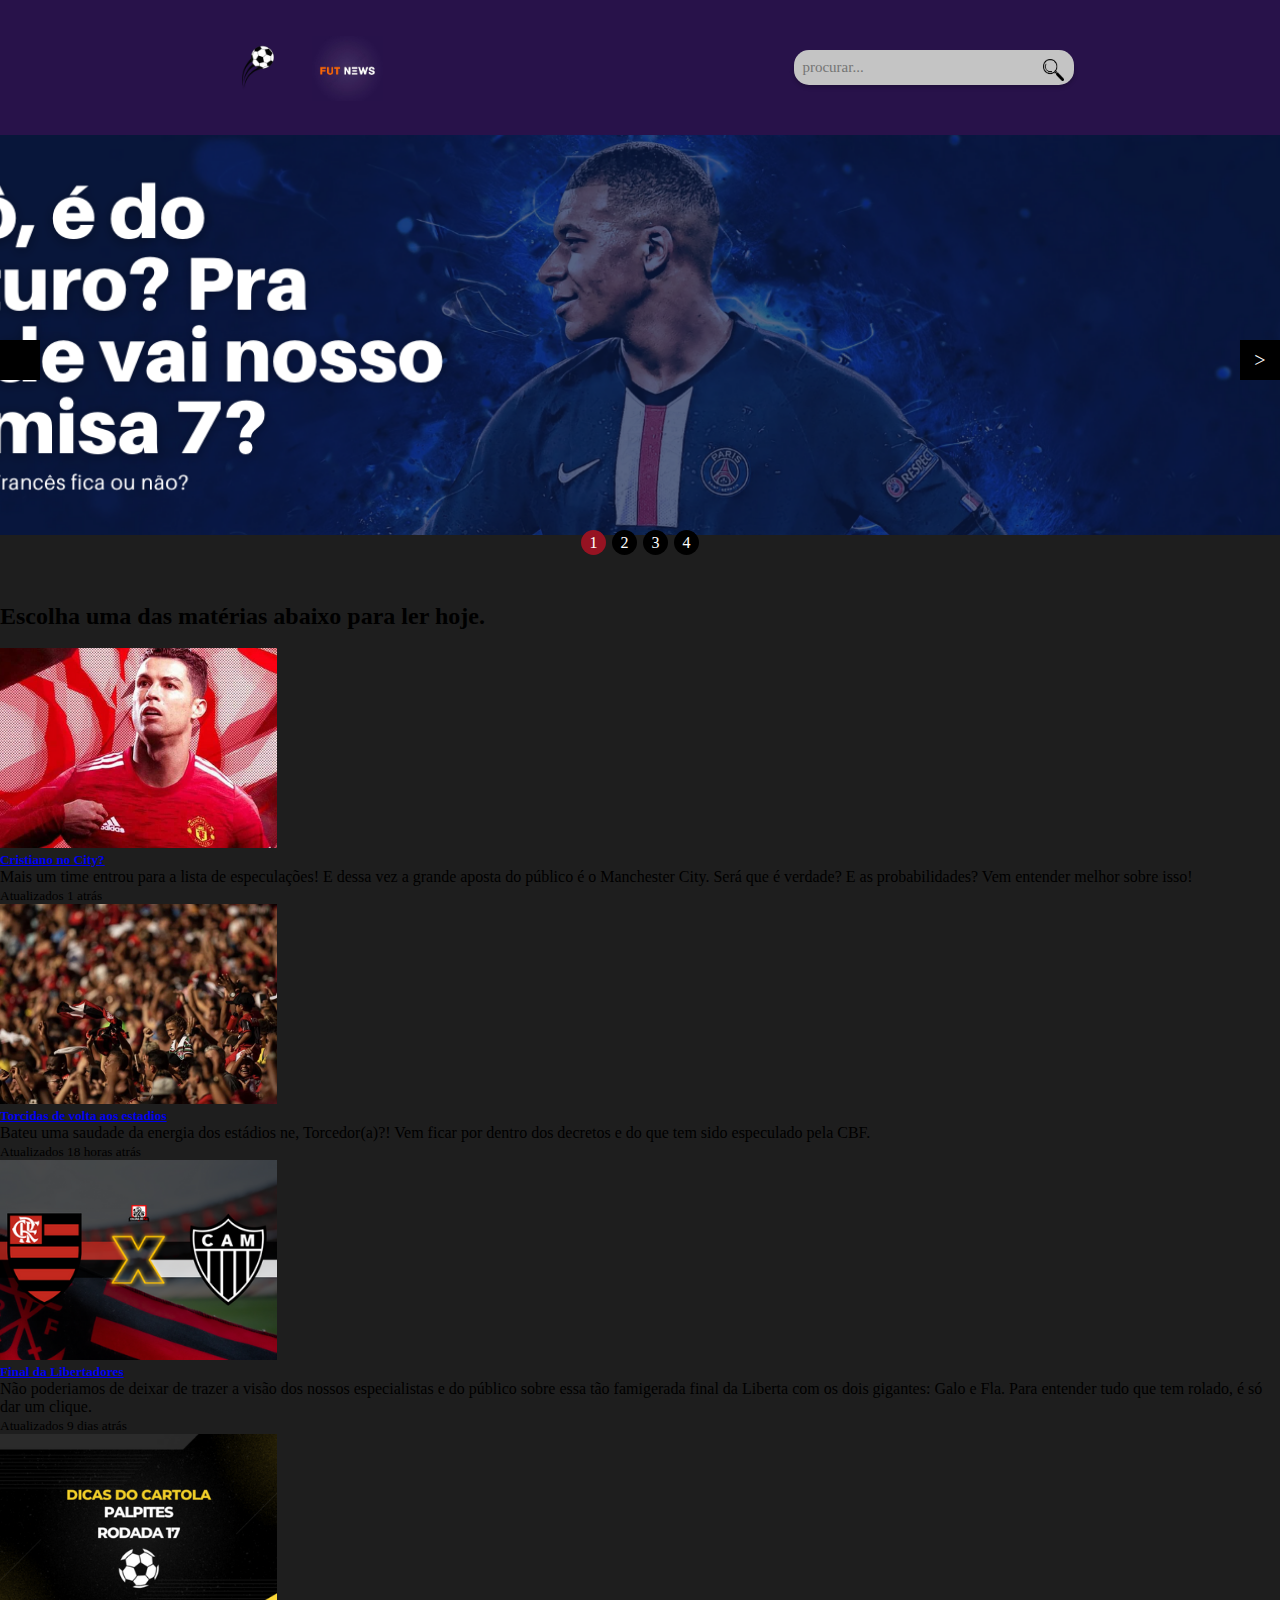
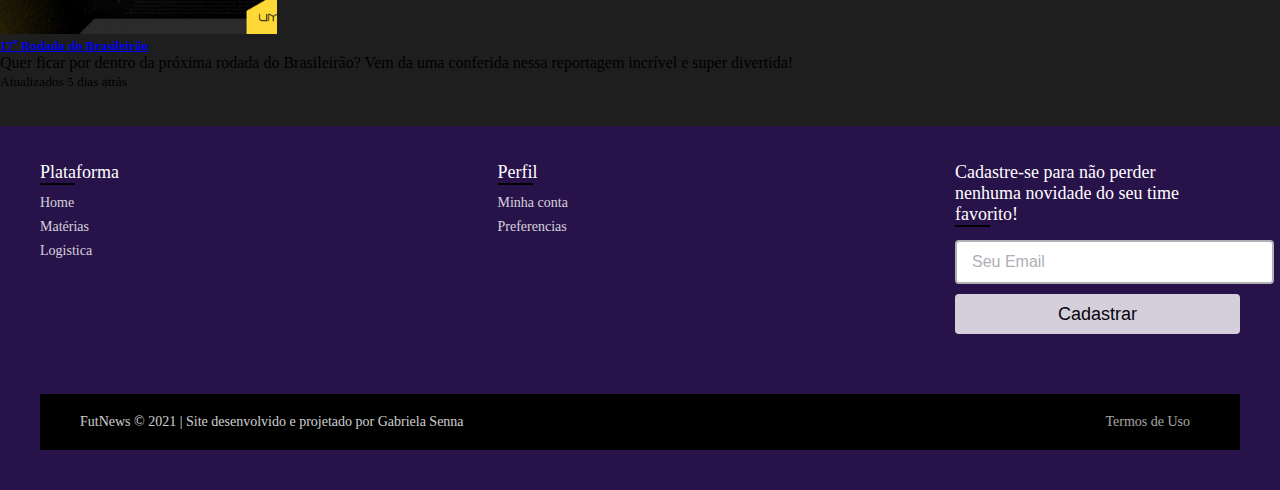
<file: Index.html>
<!DOCTYPE html>
<html lang="pt-br">
<head>
    <meta charset="UTF-8">
    <meta http-equiv="X-UA-Compatible" content="IE=edge">
    <meta name="viewport" content="width=device-width, initial-scale=1.0">
    <link rel="stylesheet" href="Index.css">
    <link rel="stylesheet" href="header.css">
    <link rel="stylesheet" href="footer.css">
    <link rel="stylesheet" href="https://stackpath.bootstrapcdn.com/bootstrap/4.1.3/css/bootstrap.min.css" integrity="sha384-MCw98/SFnGE8fJT3GXwEOngsV7Zt27NXFoaoApmYm81iuXoPkFOJwJ8ERdknLPMO" crossorigin="anonymous">
    <link href="https://cdn.jsdelivr.net/npm/bootstrap@5.1.0/dist/css/bootstrap.min.css" rel="stylesheet" integrity="sha384-KyZXEAg3QhqLMpG8r+8fhAXLRk2vvoC2f3B09zVXn8CA5QIVfZOJ3BCsw2P0p/We" crossorigin="anonymous">
    <title>FutNews</title>
    
</head>
<body>
      <div class ="header2">
        <div>
            <img id = "simbolo" src="./img/Untitled design.png" >
            <img id = "nome" src="./img/logo.jpg" >
        </div>

        <div class="divBusca">
            <input type="text" class="caixa-de-texto-busca" placeholder="procurar..." >
            <button id = "btn-buscar" onclick="myFunction()"><img src="./img/lupa.png"></button> 
        </div>
        </div>
    </div>
    <!--Carrosel de banners-->
    <section class="home">
        <div class="slider">
            <div class="slide active" style="background-image: url('./img/banner1.png')">
            </div>
            <div class="slide" style="background-image: url('./img/banner2.png')">
            </div>
            <div class="slide" style="background-image: url('./img/banners\ FutNews.png')">
            </div>
            <div class="slide" style="background-image: url('./img/banner4.png')">
            </div>
        </div>

    <div class="controls">
        <div class="prev"></div>
        <div class="next">></div>
    </div>

    <div class="indicator">
    </div>
    </section>

  <!--Previas matérias--> 
        <br>
        <h2>Escolha uma das matérias abaixo para ler hoje.</h2>
        <br>
    </div>
    <div class="card-deck">
      <div class="card">
        <img class="card-img-top" src="./img/card1.png" alt="Imagem de capa do card">
        <div class="card-body">
          <h5 class="card-title"><a href="./CardUm.html">Cristiano no City?</a></h5>
          <p class="card-text">Mais um time entrou para a lista de especulações! E dessa vez a grande aposta do público é o Manchester City. Será que é verdade? E as probabilidades? Vem entender melhor sobre isso!</p>
        </div>
        <div class="card-footer">
          <small class="text-muted">Atualizados 1 atrás</small>
        </div>
      </div>

      <div class="card">
        <img class="card-img-top" src="./img/card2.png" alt="Imagem de capa do card">
        <div class="card-body">
          <h5 class="card-title"><a href="./CardDois.html">Torcidas de volta aos estadios </a></h5>
          <p class="card-text">Bateu uma saudade da energia dos estádios ne, Torcedor(a)?! Vem ficar por dentro dos decretos e do que tem sido especulado pela CBF.</p>
        </div>
        <div class="card-footer">
          <small class="text-muted">Atualizados 18 horas atrás</small>
        </div>
      </div>

      <div class="card">
        <img class="card-img-top" src="./img/card3.png" alt="Imagem de capa do card">
        <div class="card-body">
          <h5 class="card-title"><a href="./CardTres.html">Final da Libertadores</a></h5>
          <p class="card-text">Não poderiamos de deixar de trazer a visão dos nossos especialistas e do público sobre essa tão famigerada final da Liberta com os dois gigantes: Galo e Fla. Para entender tudo que tem rolado, é só dar um clique.</p>
        </div>
        <div class="card-footer">
          <small class="text-muted">Atualizados 9 dias atrás</small>
        </div>
      </div>

      <div class="card">
        <img class="card-img-top" src="./img/card4.png" alt="Imagem de capa do card">
        <div class="card-body">
          <h5 class="card-title"><a href="./CardQuatro.html">17º Rodada do Brasileirão</a></h5>
          <p class="card-text">Quer ficar por dentro da próxima rodada do Brasileirão? Vem da uma conferida nessa reportagem incrível e super divertida!</p>
        </div>
        <div class="card-footer">
          <small class="text-muted">Atualizados 5 dias atrás</small>
        </div>
      </div>
    </div>
    <br><br>

    <!--Rodapé personalizado-->
    <footer>
        <div class="content">
          <div class="top">
            <div class="logo-details">
              <i class='bx bxl-slack'></i>
            </div>

          <div class="link-boxes">
            <ul class="box">
              <li class="link_name">Plataforma</li>
              <li><a href="#">Home</a></li>
              <li><a href="#">Matérias</a></li>
              <li><a href="./Logistica.html">Logistica</a></li>
            </ul>
            <ul class="box">
              <li class="link_name">Perfil</li>
              <li><a href="#">Minha conta</a></li>
              <li><a href="#">Preferencias</a></li>
            </ul>
            <ul class="box input-box">
              <li class="link_name">Cadastre-se para não perder nenhuma novidade do seu time favorito!</li>
              <li><input type="text" placeholder="Seu Email"></li>
              <li><input type="button" value="Cadastrar"></li>
            </ul>
          </div>
        </div>
    
        <div class="bottom-details">
          <div class="bottom_text">
            <span class="copyright_text"> FutNews &#169; 2021   |   Site desenvolvido e projetado por Gabriela Senna</span>
            <span class="policy_terms">
              <a href="">Termos de Uso</a>
            </span>
          </div>
        </div>
      </footer>

      <!-- JavaScript -->
    <script src="https://cdn.jsdelivr.net/npm/bootstrap@5.1.0/dist/js/bootstrap.bundle.min.js" integrity="sha384-U1DAWAznBHeqEIlVSCgzq+c9gqGAJn5c/t99JyeKa9xxaYpSvHU5awsuZVVFIhvj" crossorigin="anonymous"></script>
    <script src="./carrossel.js">

      </script>


      
</body>
</html>
</file>
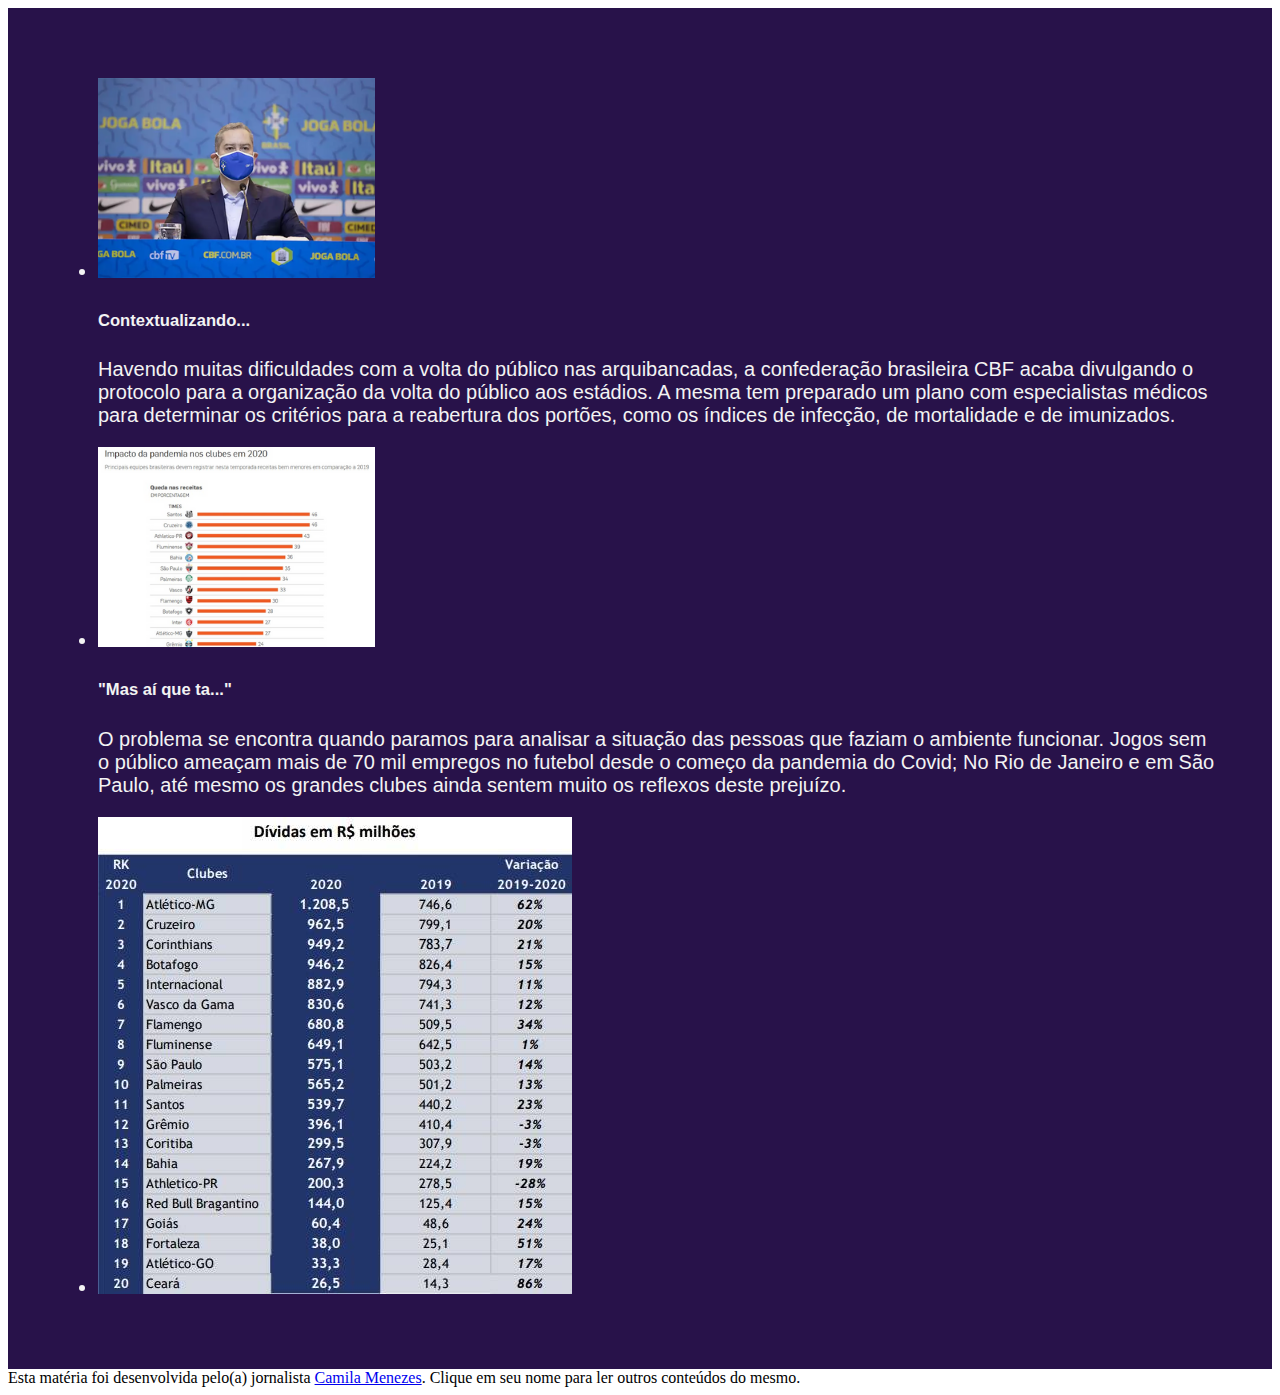
<file: CardDois.html>
<!DOCTYPE html>
<html lang="pt-br">
<head>
    <meta charset="UTF-8">
    <meta http-equiv="X-UA-Compatible" content="IE=edge">
    <meta name="viewport" content="width=device-width, initial-scale=1.0">
    <link rel="stylesheet" href="Cards.css">
    <script src="https://code.jquery.com/jquery-3.3.1.slim.min.js" integrity="sha384-q8i/X+965DzO0rT7abK41JStQIAqVgRVzpbzo5smXKp4YfRvH+8abtTE1Pi6jizo" crossorigin="anonymous"></script>
    <script src="https://cdnjs.cloudflare.com/ajax/libs/popper.js/1.14.3/umd/popper.min.js" integrity="sha384-ZMP7rVo3mIykV+2+9J3UJ46jBk0WLaUAdn689aCwoqbBJiSnjAK/l8WvCWPIPm49" crossorigin="anonymous"></script>
    <script src="https://stackpath.bootstrapcdn.com/bootstrap/4.1.3/js/bootstrap.min.js" integrity="sha384-ChfqqxuZUCnJSK3+MXmPNIyE6ZbWh2IMqE241rYiqJxyMiZ6OW/JmZQ5stwEULTy" crossorigin="anonymous"></script>
    <link rel="stylesheet" href="https://stackpath.bootstrapcdn.com/bootstrap/4.1.3/css/bootstrap.min.css" integrity="sha384-MCw98/SFnGE8fJT3GXwEOngsV7Zt27NXFoaoApmYm81iuXoPkFOJwJ8ERdknLPMO" crossorigin="anonymous">
    <title>Torcida nos estadios</title>
</head>
<body>
    <div class="conteudo">

        <ul class="list-unstyled">
            <li class="media">
              <img class="mr-5" src="./img/Torcida/img1.png" alt="Imagem de exemplo genérica">
              <div class="media-body">
                <h5 class="mt-0 mb-1">Contextualizando...</h5>
                <p>
                    Havendo muitas dificuldades com a volta do público nas arquibancadas, a confederação brasileira CBF acaba divulgando o protocolo para a organização da volta do público aos estádios. A mesma tem preparado um plano com especialistas médicos para determinar os critérios para a reabertura dos portões, como os índices de infecção, de mortalidade e de imunizados.                              
                </p>
              </div>
            </li>
            <li class="media my-4">
              <img class="mr-5" src="./img/Torcida/img2.png" alt="Imagem de exemplo genérica">
              <div class="media-body">
                <h5 class="mt-0 mb-1">"Mas aí que ta..."</h5>
                <p>
                  O problema se encontra quando paramos para analisar a situação das pessoas que faziam o ambiente funcionar. Jogos sem o público ameaçam mais de 70 mil empregos no futebol desde o começo da pandemia do Covid; No Rio de Janeiro e em São Paulo, até mesmo os grandes clubes ainda sentem muito os reflexos deste prejuízo. 
                </p>
              </div>
            </li>
           <li>
               <img src="./img/Torcida/dividas.jpg">
            </li>
    </div>

    <div class="alert alert-primary" role="alert">
      Esta matéria foi desenvolvida pelo(a) jornalista <a href="#" class="alert-link">Camila Menezes</a>. Clique em seu nome para ler outros conteúdos do mesmo.
     </div>
    
</body>
</html>
</file>
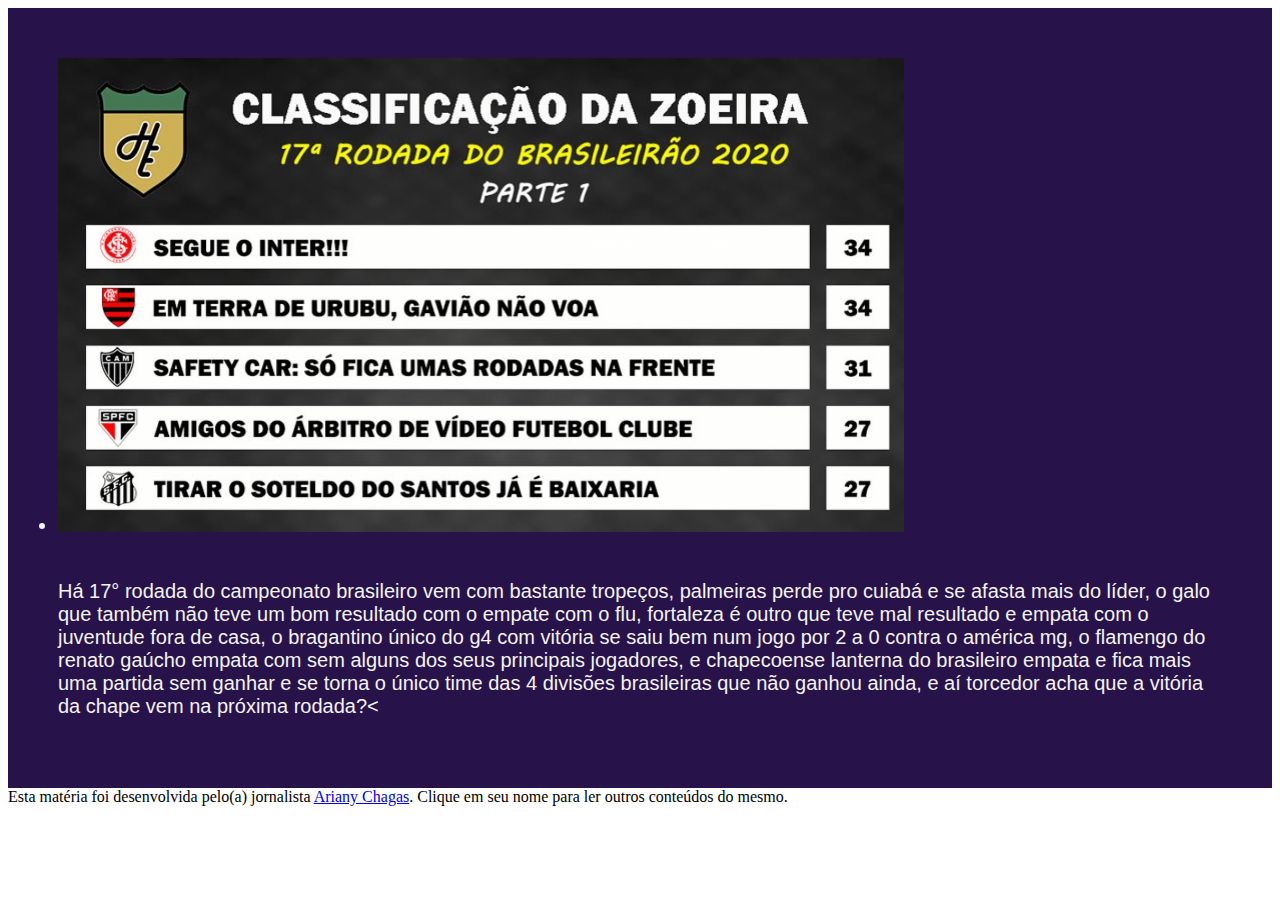
<file: CardQuatro.html>
<!DOCTYPE html>
<html lang="pt-br">
<head>
    <meta charset="UTF-8">
    <meta http-equiv="X-UA-Compatible" content="IE=edge">
    <meta name="viewport" content="width=device-width, initial-scale=1.0">
    <link rel="stylesheet" href="Cards.css">
    <script src="https://code.jquery.com/jquery-3.3.1.slim.min.js" integrity="sha384-q8i/X+965DzO0rT7abK41JStQIAqVgRVzpbzo5smXKp4YfRvH+8abtTE1Pi6jizo" crossorigin="anonymous"></script>
    <script src="https://cdnjs.cloudflare.com/ajax/libs/popper.js/1.14.3/umd/popper.min.js" integrity="sha384-ZMP7rVo3mIykV+2+9J3UJ46jBk0WLaUAdn689aCwoqbBJiSnjAK/l8WvCWPIPm49" crossorigin="anonymous"></script>
    <script src="https://stackpath.bootstrapcdn.com/bootstrap/4.1.3/js/bootstrap.min.js" integrity="sha384-ChfqqxuZUCnJSK3+MXmPNIyE6ZbWh2IMqE241rYiqJxyMiZ6OW/JmZQ5stwEULTy" crossorigin="anonymous"></script>
    <link rel="stylesheet" href="https://stackpath.bootstrapcdn.com/bootstrap/4.1.3/css/bootstrap.min.css" integrity="sha384-MCw98/SFnGE8fJT3GXwEOngsV7Zt27NXFoaoApmYm81iuXoPkFOJwJ8ERdknLPMO" crossorigin="anonymous">
    <title>Brasileirão</title>
</head>
<body>
    <div class="conteudo">
        <li class="mt-0 mb-1">
            <img src="./img/Brasileirao/tabelaZoeira.jpeg">
            <br><br>
            <p>Há 17° rodada do campeonato brasileiro vem com bastante tropeços, palmeiras perde pro cuiabá e se afasta mais do líder, o galo que também não teve um bom resultado com o empate com o flu, fortaleza é outro que teve mal resultado e empata com o juventude fora de casa, o bragantino único do g4 com vitória se saiu bem num jogo por 2 a 0 contra o américa mg, o flamengo do renato gaúcho empata com sem alguns dos seus principais jogadores, e chapecoense lanterna do brasileiro empata e fica mais uma partida sem ganhar e se torna o único time das 4 divisões brasileiras que não ganhou ainda, e aí torcedor acha que a vitória da chape vem na próxima rodada?<</p>
        </li>

    </div>
    <div class="alert alert-primary" role="alert">
       Esta matéria foi desenvolvida pelo(a) jornalista <a href="#" class="alert-link">Ariany Chagas</a>. Clique em seu nome para ler outros conteúdos do mesmo.
      </div>
</body>
</html>
</file>
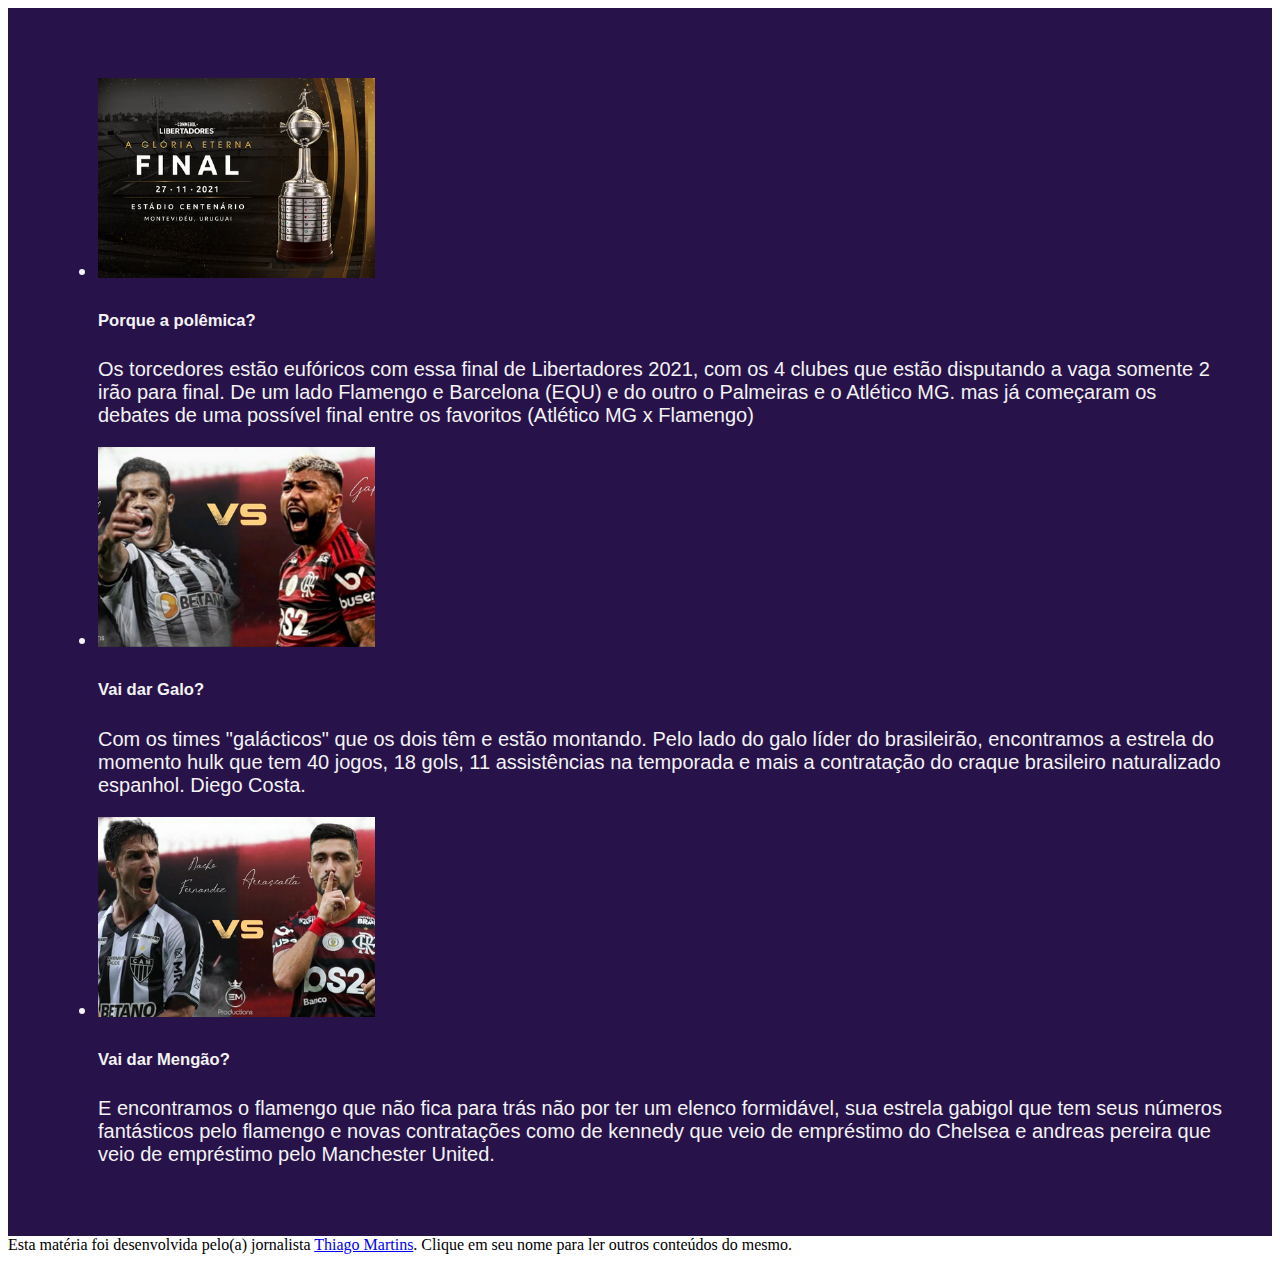
<file: CardTres.html>
<!DOCTYPE html>
<html lang="pt-br">
<head>
    <meta charset="UTF-8">
    <meta http-equiv="X-UA-Compatible" content="IE=edge">
    <meta name="viewport" content="width=device-width, initial-scale=1.0">
    <link rel="stylesheet" href="Cards.css">
    <script src="https://code.jquery.com/jquery-3.3.1.slim.min.js" integrity="sha384-q8i/X+965DzO0rT7abK41JStQIAqVgRVzpbzo5smXKp4YfRvH+8abtTE1Pi6jizo" crossorigin="anonymous"></script>
    <script src="https://cdnjs.cloudflare.com/ajax/libs/popper.js/1.14.3/umd/popper.min.js" integrity="sha384-ZMP7rVo3mIykV+2+9J3UJ46jBk0WLaUAdn689aCwoqbBJiSnjAK/l8WvCWPIPm49" crossorigin="anonymous"></script>
    <script src="https://stackpath.bootstrapcdn.com/bootstrap/4.1.3/js/bootstrap.min.js" integrity="sha384-ChfqqxuZUCnJSK3+MXmPNIyE6ZbWh2IMqE241rYiqJxyMiZ6OW/JmZQ5stwEULTy" crossorigin="anonymous"></script>
    <link rel="stylesheet" href="https://stackpath.bootstrapcdn.com/bootstrap/4.1.3/css/bootstrap.min.css" integrity="sha384-MCw98/SFnGE8fJT3GXwEOngsV7Zt27NXFoaoApmYm81iuXoPkFOJwJ8ERdknLPMO" crossorigin="anonymous">
    <title>Libertadores</title>
</head>
<body>
    <div class="conteudo">

        <ul class="list-unstyled">
            <li class="media">
              <img class="mr-5" src="./img/Liberta/img1.png" alt="Imagem de exemplo genérica">
              <div class="media-body">
                <h5 class="mt-0 mb-1">Porque a polêmica?</h5>
                <p>
                    Os torcedores estão eufóricos com essa final de Libertadores 2021, com os 4 clubes que estão disputando a vaga somente 2 irão para final. De um lado Flamengo e Barcelona (EQU) e do outro o Palmeiras e o Atlético MG. 
                    mas já começaram os debates de uma possível final entre os favoritos (Atlético MG x Flamengo)                       
                </p>
              </div>
            </li>
            <li class="media my-4">
              <img class="mr-5" src="./img/Liberta/img2.png" alt="Imagem de exemplo genérica">
              <div class="media-body">
                <h5 class="mt-0 mb-1">Vai dar Galo?</h5>
                <p>
                    Com os times "galácticos" que os dois têm e estão montando. 
                    Pelo lado do galo líder do brasileirão, encontramos a estrela do momento hulk que tem 40 jogos, 18 gols, 11 assistências na temporada e mais a contratação do craque brasileiro naturalizado espanhol. Diego Costa.                    
                </p>
              </div>
            </li>
            <li class="media">
              <img class="mr-5" src="./img/Liberta/img3.png" alt="Imagem de exemplo genérica">
              <div class="media-body">
                <h5 class="mt-0 mb-1">Vai dar Mengão?</h5>
                <p>
                    E encontramos o flamengo que não fica para trás não por ter um elenco formidável, sua estrela gabigol que tem seus números fantásticos pelo flamengo e novas contratações como de kennedy que veio de empréstimo do Chelsea e andreas pereira que veio de empréstimo pelo Manchester United.
                </p>
              </div>
            </li>
          </ul>
    </div>
    
    <div class="alert alert-primary" role="alert">
      Esta matéria foi desenvolvida pelo(a) jornalista <a href="#" class="alert-link">Thiago Martins</a>. Clique em seu nome para ler outros conteúdos do mesmo.
     </div>
</body>
</html>
</file>
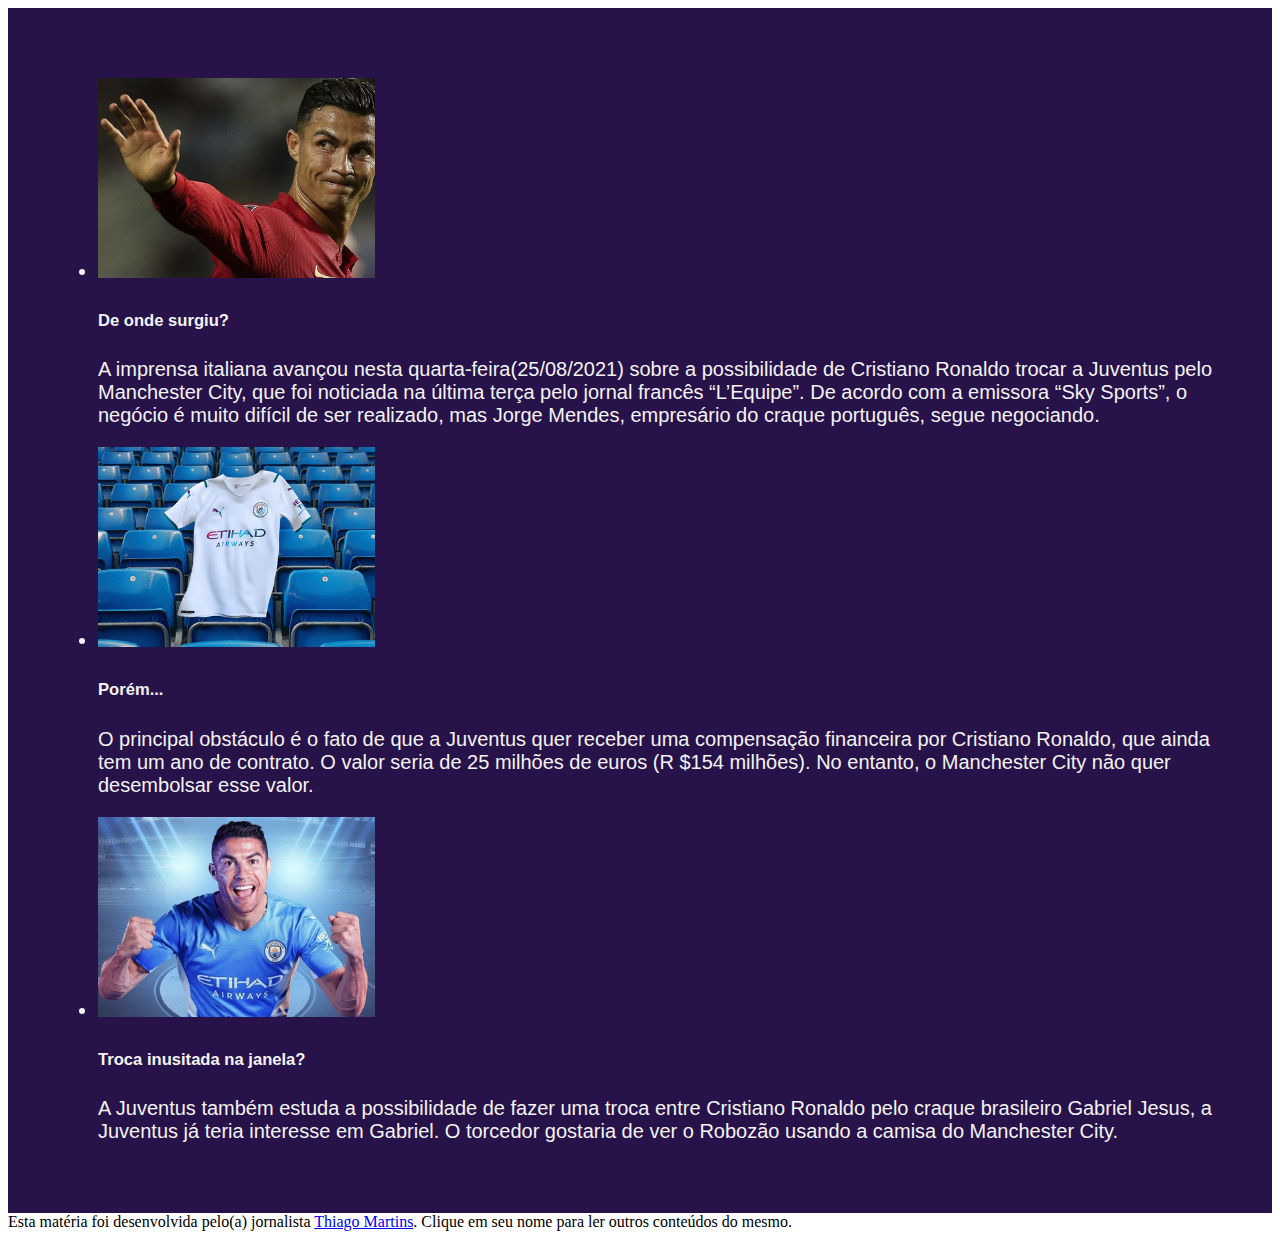
<file: CardUm.html>
<!DOCTYPE html>
<html lang="pt-br">
<head>
    <meta charset="UTF-8">
    <meta http-equiv="X-UA-Compatible" content="IE=edge">
    <meta name="viewport" content="width=device-width, initial-scale=1.0">
    <link rel="stylesheet" href="Cards.css">
    <script src="https://code.jquery.com/jquery-3.3.1.slim.min.js" integrity="sha384-q8i/X+965DzO0rT7abK41JStQIAqVgRVzpbzo5smXKp4YfRvH+8abtTE1Pi6jizo" crossorigin="anonymous"></script>
    <script src="https://cdnjs.cloudflare.com/ajax/libs/popper.js/1.14.3/umd/popper.min.js" integrity="sha384-ZMP7rVo3mIykV+2+9J3UJ46jBk0WLaUAdn689aCwoqbBJiSnjAK/l8WvCWPIPm49" crossorigin="anonymous"></script>
    <script src="https://stackpath.bootstrapcdn.com/bootstrap/4.1.3/js/bootstrap.min.js" integrity="sha384-ChfqqxuZUCnJSK3+MXmPNIyE6ZbWh2IMqE241rYiqJxyMiZ6OW/JmZQ5stwEULTy" crossorigin="anonymous"></script>
    <link rel="stylesheet" href="https://stackpath.bootstrapcdn.com/bootstrap/4.1.3/css/bootstrap.min.css" integrity="sha384-MCw98/SFnGE8fJT3GXwEOngsV7Zt27NXFoaoApmYm81iuXoPkFOJwJ8ERdknLPMO" crossorigin="anonymous">
    <title>Cristiano Ronaldo</title>
</head>
<body>
    <div class="conteudo">

        <ul class="list-unstyled">
            <li class="media">
              <img class="mr-5" src="./img/Cristiano/img1.png" alt="Imagem de exemplo genérica">
              <div class="media-body">
                <h5 class="mt-0 mb-1">De onde surgiu?</h5>
                <p>
                  A imprensa italiana avançou nesta quarta-feira(25/08/2021) sobre a possibilidade de Cristiano Ronaldo trocar a Juventus pelo Manchester City, que foi noticiada na última terça pelo jornal francês “L’Equipe”. De acordo com a emissora “Sky Sports”, o negócio é muito difícil de ser realizado, mas Jorge Mendes, empresário do craque português, segue negociando.   
                </p>
              </div>
            </li>
            <li class="media my-4">
              <img class="mr-5" src="./img/Cristiano/img2.png" alt="Imagem de exemplo genérica">
              <div class="media-body">
                <h5 class="mt-0 mb-1">Porém...</h5>
                <p>
                 O principal obstáculo é o fato de que a Juventus quer receber uma compensação financeira por Cristiano Ronaldo, que ainda tem um ano de contrato. O valor seria de 25 milhões de euros (R $154 milhões). No entanto, o Manchester City não quer desembolsar esse valor.
                </p>
              </div>
            </li>
            <li class="media">
              <img class="mr-5" src="./img/Cristiano/img3.png" alt="Imagem de exemplo genérica">
              <div class="media-body">
                <h5 class="mt-0 mb-1">Troca inusitada na janela?</h5>
                <p>
                    A Juventus também estuda a possibilidade de fazer uma troca entre Cristiano Ronaldo pelo craque brasileiro Gabriel Jesus, a Juventus já teria interesse em Gabriel. O torcedor gostaria de ver o Robozão usando a camisa do Manchester City.
                </p>
              </div>
            </li>
          </ul>
    </div>

    <div class="alert alert-primary" role="alert">
        Esta matéria foi desenvolvida pelo(a) jornalista <a href="#" class="alert-link">Thiago Martins</a>. Clique em seu nome para ler outros conteúdos do mesmo.
       </div>
    
        

</body>
</html>
</file>
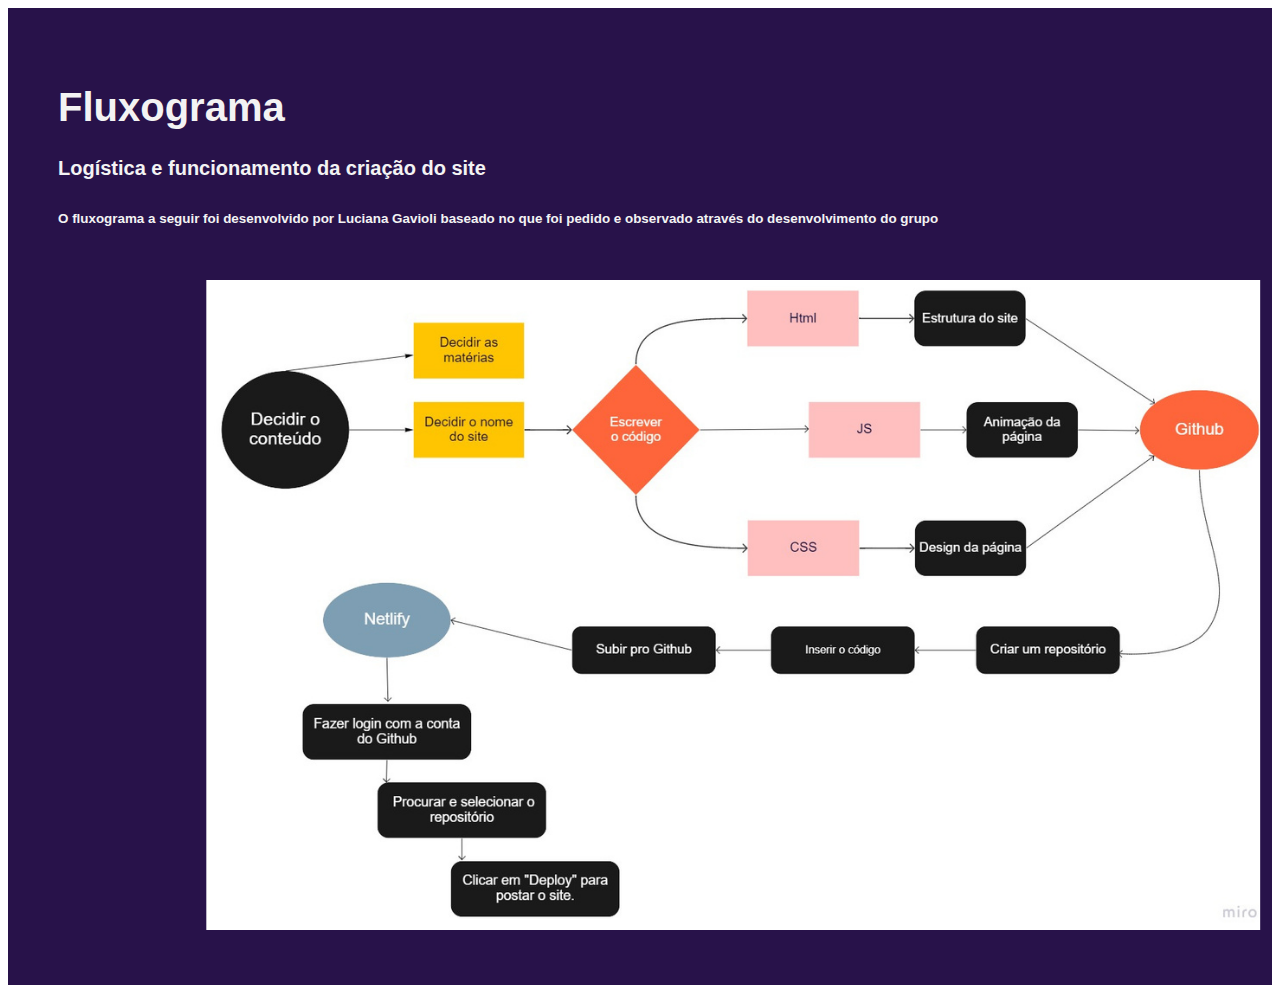
<file: Logistica.html>
<!DOCTYPE html>
<html lang="pt-br">
<head>
    <meta charset="UTF-8">
    <meta http-equiv="X-UA-Compatible" content="IE=edge">
    <meta name="viewport" content="width=device-width, initial-scale=1.0">
    <link rel="stylesheet" href="Cards.css">
    <script src="https://code.jquery.com/jquery-3.3.1.slim.min.js" integrity="sha384-q8i/X+965DzO0rT7abK41JStQIAqVgRVzpbzo5smXKp4YfRvH+8abtTE1Pi6jizo" crossorigin="anonymous"></script>
    <script src="https://cdnjs.cloudflare.com/ajax/libs/popper.js/1.14.3/umd/popper.min.js" integrity="sha384-ZMP7rVo3mIykV+2+9J3UJ46jBk0WLaUAdn689aCwoqbBJiSnjAK/l8WvCWPIPm49" crossorigin="anonymous"></script>
    <script src="https://stackpath.bootstrapcdn.com/bootstrap/4.1.3/js/bootstrap.min.js" integrity="sha384-ChfqqxuZUCnJSK3+MXmPNIyE6ZbWh2IMqE241rYiqJxyMiZ6OW/JmZQ5stwEULTy" crossorigin="anonymous"></script>
    <link rel="stylesheet" href="https://stackpath.bootstrapcdn.com/bootstrap/4.1.3/css/bootstrap.min.css" integrity="sha384-MCw98/SFnGE8fJT3GXwEOngsV7Zt27NXFoaoApmYm81iuXoPkFOJwJ8ERdknLPMO" crossorigin="anonymous">
    <title>Logística</title>
</head>
<body>
    <div class="conteudo">
        <h1>Fluxograma</h1>
        <h4>Logística e funcionamento da criação do site</h4>
        <h6>O fluxograma a seguir foi desenvolvido por Luciana Gavioli baseado no que foi pedido e observado através do desenvolvimento do grupo  </h6>
        <br>
        <img src="./img/fluxograma.png" >
    </div>
        
</body>
</html>
</file>
<file: Index.css>
@import url('https://fonts.googleapis.com/css2?family=Poppins:wght@200;300;400;500;600;700&display=swap');

.bodyIndex {
    background-color:#2b2b2b;
}  
header{
    width: 100%;
    height: 40px;
    margin-block: none;
}
.chamada{
    width: 100%;
    color: #272727;
    height: 50px;
    display: flex;
    flex-direction: row;
    text-align: center;
    justify-content: space-between;
    padding: 20px;
}
.dados {
    width: 100%;
    background-color: #1e1e1e;
    display: flex;
    flex-direction: row;
    align-items: center;
    margin-bottom: auto;

  
}

.header2{
    display: flex;
    align-items: center;
    text-align: center;
    justify-content: space-around;
    width: 100%;
    height: 135px;
    background: #94949B;
}
#simbolo {
    width: 102px;
    height: 100px;
}

#nome {
   padding-bottom: 15px;
    width: 280x;
    height: 65px;

} 

.divBusca {
    border: 1px;
    width: 280px;
    height: 30px;
    display: flex;
    justify-content: center;
    align-items: center;
    border-radius: 15px;
    box-shadow: 0px 4px 4px rgba(0, 0, 0, 0.25);
}
.caixa-de-texto-busca{
    border-radius: 15px  0 0 15px;
    background-color:#C4C4C4;
    font-family: verdana;
    font-style:bold;
    font-size:15px;
    height:35px;
    width: 285px;
    padding-right: 8px;
    padding-left: 8px;
    border: none;
    outline: none;
}

#btn-buscar  {
    float: right;
    height: 35px;
    width: 55px;
    border: none;
    background-color:#C4C4C4;
    cursor: pointer;
    border-radius:0 15px 15px 0;
}

#btn-buscar img {
    display: block;
    float: right;
    padding-right: 10px;
    padding-top: 5px;
    width: 25spx;
    height: 22px;
}


.div{
    display: flex;
    align-items: center;
    justify-content: center;
}

.perfil {
    height: 100px;
    width: 150px;
    align-items: center;
    justify-content: center;
    padding-top: 65px;
}
.perfil img{
    width: 25px;
    height: 25px;
    filter: drop-shadow(0px 4px 4px rgba(0, 0, 0, 0.25));
}

#btn-perfil{
    background: transparent;
    border: none;
    font-family:'Franklin Gothic Medium';
    font-style: normal;
    font-size: 18px;
    cursor: pointer;
    text-shadow: 0px 4px 4px rgba(0, 0, 0, 0.25);
}

nav {
    top: 30%;
    left: 0;
    width: 100%;
    height: 70px;
    background-color: #1e1e1e;
    box-shadow: 0 1px 2px rgba(0, 0, 0, 0.2);
  }
  
  nav .navbar {
    height: 100%;
    max-width: 1250px;
    margin: auto;
    display: flex;
    align-items: center;
    justify-content: center;
    padding: 0 50px;
  }
  
  nav .navbar .nav-links{
    line-height: 70px;
    height: 100%;
  }
  nav .navbar .links{
    display: flex;
  }
  nav .navbar .links li{
    position: relative;
    display: flex;
    align-items: center;
    justify-content: space-between;
    list-style: none;
    padding: 0 14px;
  }
  nav .navbar .links li a{
    height: 100%;
    text-decoration: none;
    white-space: nowrap;
    color: #fff;
    font-size: 15px;
    font-weight: 500;
  }

  nav .navbar .links li a:hover {
    color:#961322;
  }

  .links li:hover .htmlcss-arrow,
  .links li:hover .js-arrow{
    transform: rotate(180deg);
    }
  
  nav .navbar .links li .arrow{
    /* background: red; */
    height: 100%;
    width: 22px;
    line-height: 70px;
    text-align: center;
    display: inline-block;
    color: #fff;
    transition: all 0.3s ease;
  }
  nav .navbar .links li .sub-menu{
    position: absolute;
    top: 70px;
    left: 0;
    line-height: 40px;
    background: #1e1e1e;
    box-shadow: 0 1px 2px rgba(0, 0, 0, 0.2);
    border-radius: 0 0 4px 4px;
    display: none;
    z-index: 2;
  }
  nav .navbar .links li:hover .htmlCss-sub-menu,
  nav .navbar .links li:hover .js-sub-menu{
    display: block;
  }
  .navbar .links li .sub-menu li{
    padding: 0 22px;
    border-bottom: 1px solid rgba(255,255,255,0.1);
  }
  .navbar .links li .sub-menu a{
    color: #fff;
    font-size: 15px;
    font-weight: 500;
  }
  .navbar .links li .sub-menu .more-arrow{
    line-height: 40px;
  }
  
  .navbar .links li .sub-menu .more-sub-menu{
    position: absolute;
    top: 0;
    left: 100%;
    border-radius: 0 4px 4px 4px;
    z-index: 1;
    display: none;
  }
  .links li .sub-menu .more:hover .more-sub-menu{
    display: block;
  }
  .navbar .search-box{
    position: relative;
     height: 40px;
    width: 40px;
  }
  .navbar .search-box i{
    position: absolute;
    height: 100%;
    width: 100%;
    line-height: 40px;
    text-align: center;
    font-size: 22px;
    color: #fff;
    font-weight: 600;
    cursor: pointer;
    transition: all 0.3s ease;
  }
  .navbar .search-box .input-box{
    position: absolute;
    right: calc(100% - 40px);
    top: 80px;
    height: 60px;
    width: 300px;
    background: #3E8DA8;
    border-radius: 6px;
    opacity: 0;
    pointer-events: none;
    transition: all 0.4s ease;
  }
  .navbar.showInput .search-box .input-box{
    top: 65px;
    opacity: 1;
    pointer-events: auto;
    background: #1e1e1e;
  }
  .search-box .input-box::before{
    content: '';
    position: absolute;
    height: 20px;
    width: 20px;
    background: #1e1e1e;
    right: 10px;
    top: -6px;
    transform: rotate(45deg);
  }
  .search-box .input-box input{
    position: absolute;
    top: 50%;
    left: 50%;
    border-radius: 4px;
    transform: translate(-50%, -50%);
    height: 35px;
    width: 280px;
    outline: none;
    padding: 0 15px;
    font-size: 16px;
    border: none;
  }
  .navbar .nav-links .sidebar-logo{
    display: none;
  }
  .navbar .bx-menu{
    display: none;
  }
  @media (max-width:920px) {
    nav .navbar{
      max-width: 100%;
      padding: 0 25px;
    }
  
    nav .navbar .logo a{
      font-size: 27px;
    }
    nav .navbar .links li{
      padding: 0 10px;
      white-space: nowrap;
    }
    nav .navbar .links li a{
      font-size: 15px;
    }
  }
  @media (max-width:800px){
    .navbar .bx-menu{
      display: block;
    }
    nav .navbar .nav-links{
      position: fixed;
      top: 0;
      left: -100%;
      display: block;
      max-width: 270px;
      width: 100%;
      background:  #1e1e1e;
      line-height: 40px;
      padding: 20px;
      box-shadow: 0 5px 10px rgba(0, 0, 0, 0.2);
      transition: all 0.5s ease;
      z-index: 1000;
    }
    .navbar .nav-links .sidebar-logo{
      display: flex;
      align-items: center;
      justify-content: space-between;
    }
    .sidebar-logo .logo-name{
      font-size: 25px;
      color: #fff;
    }
      .sidebar-logo  i,
      .navbar .bx-menu{
        font-size: 25px;
        color: #fff;
      }
    nav .navbar .links{
      display: block;
      margin-top: 20px;
    }
    nav .navbar .links li .arrow{
      line-height: 40px;
    }
  nav .navbar .links li{
      display: block;
    }
  nav .navbar .links li .sub-menu{
    position: relative;
    top: 0;
    box-shadow: none;
    display: none;
  }
  nav .navbar .links li .sub-menu li{
    border-bottom: none;
  
  }
  .navbar .links li .sub-menu .more-sub-menu{
    display: none;
    position: relative;
    left: 0;
  }
  .navbar .links li .sub-menu .more-sub-menu li{
    display: flex;
    align-items: center;
    justify-content: space-between;
  }
  .links li:hover .htmlcss-arrow,
  .links li:hover .js-arrow{
    transform: rotate(0deg);
    }
    .navbar .links li .sub-menu .more-sub-menu{
      display: none;
    }
    .navbar .links li .sub-menu .more span{
      display: flex;
      align-items: center;
    }
  
    .links li .sub-menu .more:hover .more-sub-menu{
      display: none;
    }
    nav .navbar .links li:hover .htmlCss-sub-menu,
    nav .navbar .links li:hover .js-sub-menu{
      display: none;
    }
  .navbar .nav-links.show1 .links .htmlCss-sub-menu,
    .navbar .nav-links.show3 .links .js-sub-menu,
    .navbar .nav-links.show2 .links .more .more-sub-menu{
        display: block;
      }
      .navbar .nav-links.show1 .links .htmlcss-arrow,
      .navbar .nav-links.show3 .links .js-arrow{
          transform: rotate(180deg);
  }
      .navbar .nav-links.show2 .links .more-arrow{
        transform: rotate(90deg);
      }
  }
  @media (max-width:370px){
    nav .navbar .nav-links{
    max-width: 100%;
  } 
  }

.home{
  height: 50vh;
  overflow: hidden;
  position: relative;
}

.home .slide {
  position: absolute;
  left: 0;
  width: 100%;
  height: 400px;
  background-size: cover;
  background-position: center;
  z-index: 1;
  object-fit: cover;
  animation: slide 2s ease;
  padding: 0 15px;
  transition: all .5s ease;
  display: none;
}

.home .active{
  display: flex;
}

.home .controls .prev,
.home .controls .next{
 position: absolute;
 z-index:2;
 top:50%;
 height:40px;
 width: 40px;
 margin-top: -20px;
 color:#ffffff;
 background-color: black;
 text-align: center;
 line-height: 40px;
 font-size:20px;
 cursor:pointer;
 transition: all .5s ease;
}
.home .controls .prev:hover,
.home .controls .next:hover{
	background-color:#961322;
}
.home .controls .prev{
 left:0;
}
.home .controls .next{
 right:0;
}

.home .indicator{
	position: absolute;
	left:50%;
	bottom:30px;
	z-index: 2;
	transform: translateX(-50%);
}

.home .indicator div{
	display: inline-block;
	width:25px;
	height: 25px;
	color:#ffffff;
	background-color:black;
	border-radius:50%;
	text-align: center;
	line-height: 25px;
	margin:0 3px;
}

.home .indicator div.active{
 background-color:#961322;
 
}

/*responsive*/
@media(max-width: 767px){
	.controls{
		display: none;
	}
}
</file>
<file: header.css>
@import url('https://fonts.googleapis.com/css2?family=Poppins:wght@200;300;400;500;600;700&display=swap');

body {
    margin: 0%;
    background-color:#1e1e1e;
}
header{
    width: 100%;
    height: 40px;
    margin-block: none;
}
.dados {
    width: 100%;
    background-color: #1e1e1e;
    height: 50px;
    display: flex;
    flex-direction: row;
    align-items: center;
    justify-content: space-between;
  
}

.Ajuda > p {
    color: #FFF;
    margin: 50px;
    font-size: 15px;
    font-family: verdana;
}

.pedidos{
    color: #FFF;
    display: flex;
    margin: 50px;
    font-size: 15px;
    font-family: verdana;
}

.pedidos > p {
    margin: 5px;
}
.header2{
    display: flex;
    align-items: center;
    text-align: center;
    justify-content: space-around;
    width: 100%;
    height: 135px;
    background: #28124a;
}
#simbolo {
    width: 102px;
    height: 100px;
}

#nome {
   padding-bottom: 15px;
    width: 280x;
    height: 65px;

} 

.divBusca {
    border: 1px;
    width: 280px;
    height: 30px;
    display: flex;
    justify-content: center;
    align-items: center;
    border-radius: 15px;
    box-shadow: 0px 4px 4px rgba(0, 0, 0, 0.25);
}
.caixa-de-texto-busca{
    border-radius: 15px  0 0 15px;
    background-color:#C4C4C4;
    font-family: verdana;
    font-style:bold;
    font-size:15px;
    height:35px;
    width: 285px;
    padding-right: 8px;
    padding-left: 8px;
    border: none;
    outline: none;
}

#btn-buscar  {
    float: right;
    height: 35px;
    width: 55px;
    border: none;
    background-color:#C4C4C4;
    cursor: pointer;
    border-radius:0 15px 15px 0;
}

#btn-buscar img {
    display: block;
    float: right;
    padding-right: 10px;
    padding-top: 5px;
    width: 25spx;
    height: 22px;
}


.div{
    display: flex;
    align-items: center;
    justify-content: center;
}

.perfil {
    height: 100px;
    width: 150px;
    align-items: center;
    justify-content: center;
    padding-top: 65px;
}
.perfil img{
    width: 25px;
    height: 25px;
    filter: drop-shadow(0px 4px 4px rgba(0, 0, 0, 0.25));
}

#btn-perfil{
    background: transparent;
    border: none;
    font-family:'Franklin Gothic Medium';
    font-style: normal;
    font-size: 18px;
    cursor: pointer;
    text-shadow: 0px 4px 4px rgba(0, 0, 0, 0.25);
}

.carrinho {
    height: 100px;
    width: 150px;
    align-items: center;
    justify-content: center;
    padding-top: 65px;
}
.carrinho img{
    width: 25px;
    height: 25px;
    filter: drop-shadow(0px 4px 4px rgba(0, 0, 0, 0.25));
}
#btn-carrinho{
    font-family: 'Franklin Gothic Medium';
    background: transparent;
    border: none;
    font-size: 18px;
    cursor: pointer;
    text-shadow: 0px 4px 4px rgba(0, 0, 0, 0.25);
}

nav {
    top: 30%;
    left: 0;
    width: 100%;
    height: 70px;
    background-color: #1e1e1e;
    box-shadow: 0 1px 2px rgba(0, 0, 0, 0.2);
  }
  
  nav .navbar {
    height: 100%;
    max-width: 1250px;
    margin: auto;
    display: flex;
    align-items: center;
    justify-content: center;
    padding: 0 50px;
  }
  
  nav .navbar .nav-links{
    line-height: 70px;
    height: 100%;
  }
  nav .navbar .links{
    display: flex;
  }
  nav .navbar .links li{
    position: relative;
    display: flex;
    align-items: center;
    justify-content: space-between;
    list-style: none;
    padding: 0 14px;
  }
  nav .navbar .links li a{
    height: 100%;
    text-decoration: none;
    white-space: nowrap;
    color: #fff;
    font-size: 15px;
    font-weight: 500;
  }

  nav .navbar .links li a:hover {
    color:#961322;
  }

  .links li:hover .htmlcss-arrow,
  .links li:hover .js-arrow{
    transform: rotate(180deg);
    }
  
  nav .navbar .links li .arrow{
    /* background: red; */
    height: 100%;
    width: 22px;
    line-height: 70px;
    text-align: center;
    display: inline-block;
    color: #fff;
    transition: all 0.3s ease;
  }
  nav .navbar .links li .sub-menu{
    position: absolute;
    top: 70px;
    left: 0;
    line-height: 40px;
    background: #1e1e1e;
    box-shadow: 0 1px 2px rgba(0, 0, 0, 0.2);
    border-radius: 0 0 4px 4px;
    display: none;
    z-index: 2;
  }
</file>
<file: footer.css>
@import url('https://fonts.googleapis.com/css2?family=Poppins:wght@200;300;400;500;600;700&display=swap');

* {
    margin: 0;
    padding: 0;
}

footer {
    background:#28124a;
    width: 100%;
    bottom: 0;
    left: 0;
}

footer::before {
    content: '';
    position: absolute;
    left: 0;
    top: 100px;
    height: 1px;
    width: 100%;
}

footer .content {
    max-width: 1250px;
    margin: auto;
    padding: 30px 40px 40px 40px;
}

footer .content .top {
    display: flex;
    align-items: center;
    justify-content: space-between;
    margin-bottom: 50px;
}

.content .top .logo-details {
    color:white;
    font-size: 30px;
}

.content .top .media-icons {
    display: flex;
}

.content .top .media-icons a {
    height: 40px;
    width: 40px;
    margin: 0 4px;
    border-radius: 50%;
    text-align: center;
    line-height: 40px;
    color:white;
    font-size: 22px;
    text-decoration: none;
    display: flex;
    justify-content: center;
    align-items: center;
    transition: all 0.4s ease;
}

.top .media-icons a:nth-child(1) {
    background: #4267b2;
}
.top .media-icons a:nth-child(1):hover {
    color: #4267b2;
    background: #FFF;
}
.top .media-icons a:nth-child(2) {
    background: #b80c00;
}
.top .media-icons a:nth-child(2):hover {
    color: #b80c00;
    background: #FFF;
}
.top .media-icons a:nth-child(3) {
    background: #0077b5;
}
.top .media-icons a:nth-child(3):hover {
    color: #0077b5;
    background: #FFF;
}

footer .content .link-boxes {
    width: 100%;
    display: flex;
    justify-content: space-between;
}

footer .content .link-boxes .box {
    width: calc(100% / 5 - 10px);
}

.content .link-boxes .box .link_name {
    color:white;
    font-size: 18px;
    font-weight: 400px;
    margin-bottom: 10px;
    position: relative;
}

.link-boxes .box .link_name::before {
    content: '';
    position: absolute;
    left: 0;
    bottom: -2px;
    height: 2px;
    width: 35px;
    background:black;
}

.content .link-boxes .box li {
    margin: 6px 0;
    list-style: none;
}

.content .link-boxes .box li a{
    color:white;
    font-size: 14px;
    font-weight: 400;
    text-decoration: none;
    opacity: 0.8;
    transition: all 0.4s ease;
}

.content .link-boxes .box li a:hover {
    opacity: 1;
    text-decoration: underline;
}

.content .link-boxes .input-box {
    margin-right: 55px;
}

.link-boxes .input-box input {
    height: 40px;
    width: calc(100% + 55px);
    outline: none;
    border: 2px solid #AFAFB6;
    background: white;
    border-radius: 4px;
    padding: 0 15px;
    font-size: 16px;
    color: #FFF;
    margin-top: 5px;
}

.link-boxes .input-box input::placeholder {
    color: #AFAFB6;
    font-size: 16px;
}

.link-boxes .input-box input[type="button"] {
    background: #FFF;
    color: black;
    border: none;
    font-size: 18px;
    font-weight: 500;
    margin: 4px 0;
    opacity: 0.8;
    transition: all 0.4s ease;
}

.link-boxes .input-box input[type="button"]:hover {
    opacity: 1;
    cursor: pointer;
}

footer .bottom-details {
    width: 100%;
    background: black;
}

footer .bottom-details .bottom_text {
    max-width: 1250px;
    margin: auto;
    padding: 20px 40px;
    display: flex;
    justify-content: space-between;
}

footer .bottom-details .bottom_text span,
.bottom-details .bottom_text a {
    font-size: 14px;
    font-weight: 300;
    color: #FFF;
    opacity: 0.8;
    text-decoration: none;
}

.bottom-details .bottom_text a:hover {
    opacity: 1;
    text-decoration: underline;
}

.bottom-details .bottom_text a {
    margin-right: 10px;
}

@media (max-width: 900px) {
    footer .content .link-boxes {
        flex-wrap: wrap;
    }
    footer .content .link-boxes .input-box {
        width: 40%;
        margin-top: 10px;
    }
}

@media (max-width: 700px) {
    footer {
        position: relative;
    }

    .content .top .logo-details {
        font-size: 26px;
    }

    .content .top .media-icons a {
        height: 35px;
        width: 35px;
        font-size: 14px;
        line-height: 35px;
    }

    footer .content .link-boxes .box {
        width: calc(100% / 3 - 10px);
    }

    footer .content .link-boxes .input-box {
        width: 60%;
    }

    .bottom-details .bottom_text span,
    .bottom-details .bottom_text a {
        font-size: 12px;
    }
}

@media (max-width: 520px) {
    footer::before {
        top: 145px;
    }

    footer .content .top {
        flex-direction: column;
    }

    .content .top .media-icons {
        margin-top: 16px;
    }

    footer .content .link-boxes .box {
        width: calc(100% / 2 - 10px);
    }

    footer .content .link-boxes .input-box {
        width: 100%;
    }
}
</file>
<file: Cards.css>
.conteudo{
    color: #f3f3f3 ;
    font-size: 20px;
    font-family:'Lucida Sans', 'Lucida Sans Regular', 'Lucida Grande', 'Lucida Sans Unicode', Geneva, Verdana, sans-serif;
    margin-right: 2.em;
    margin-left: 2.em;
    background: #28124a;
    padding: 2.5em;
    padding-top: auto;
}

.header{
    align-items: center;
    font-family: "Helvetica Neue", Helvetica, Arial,;
    
 }

 footer {
    position: fixed;
    height: 100px;
    bottom: 0;
    width: 100%;
}
</file>
